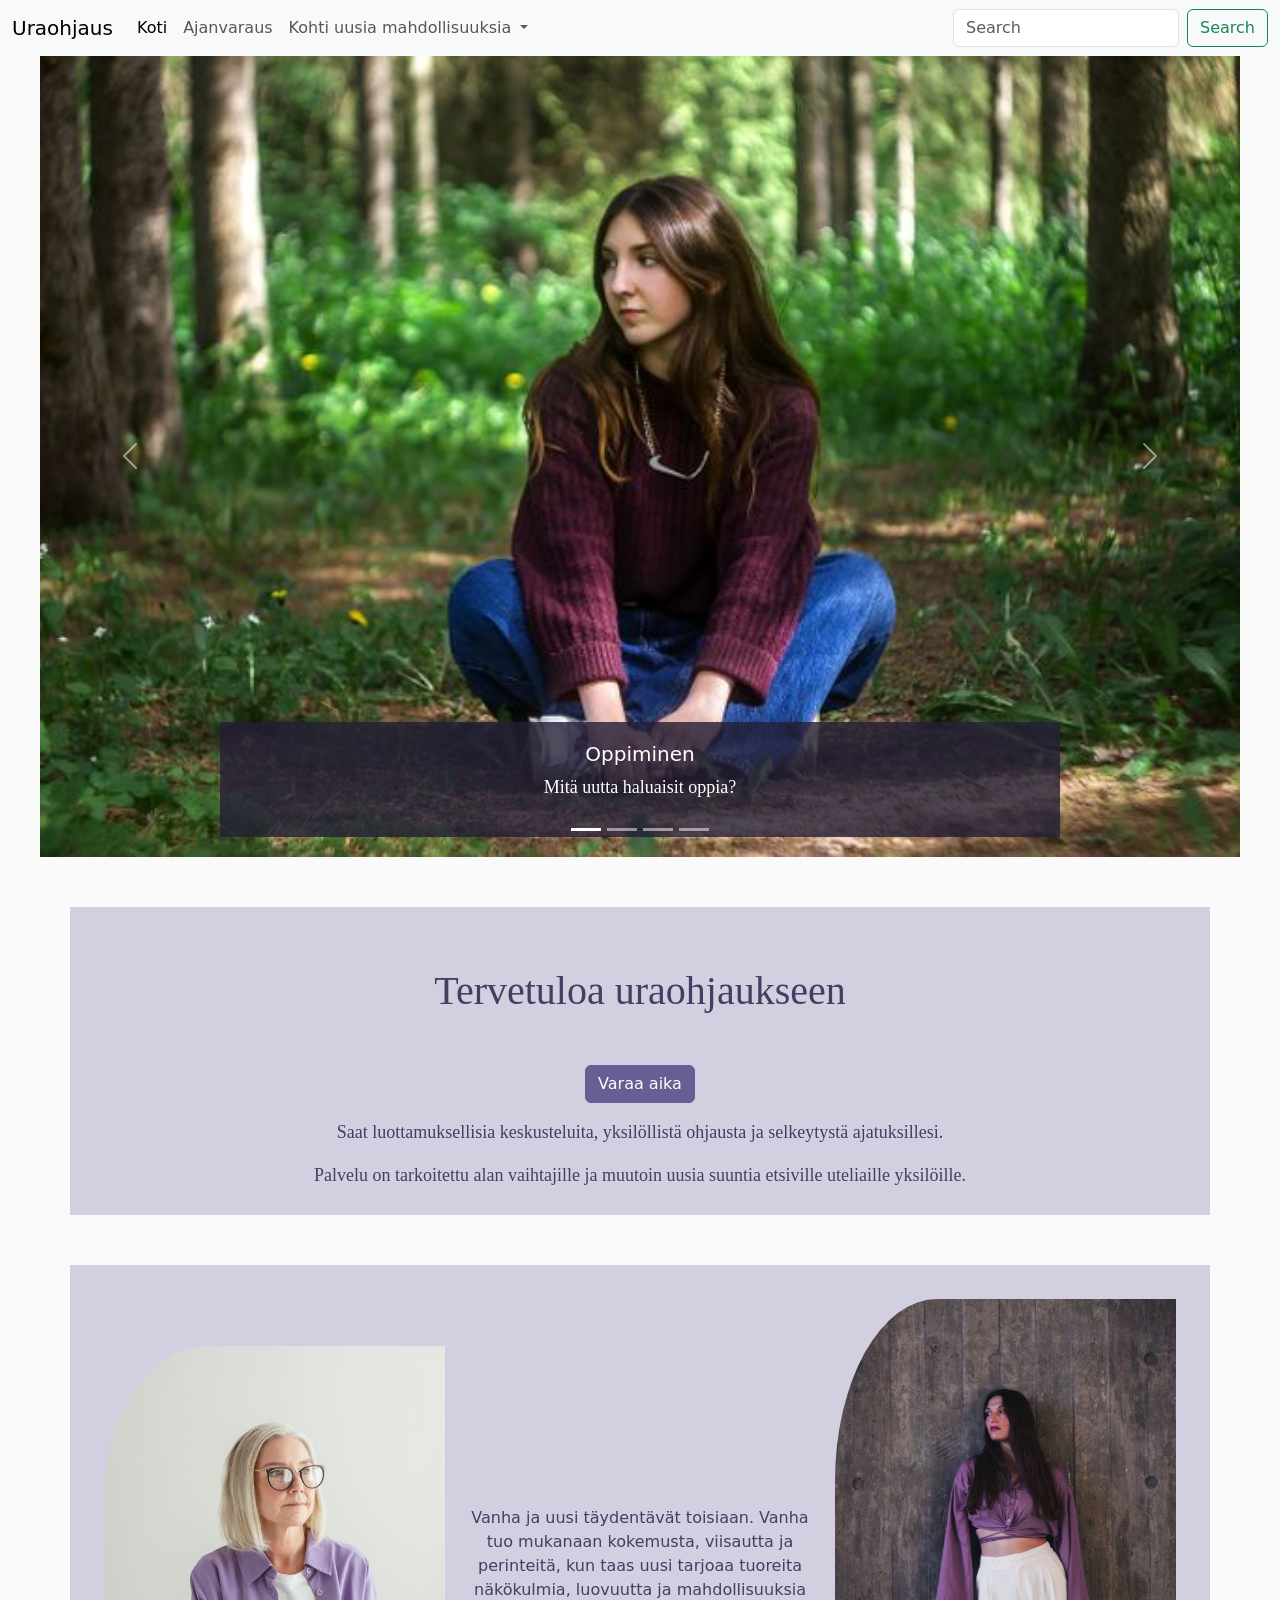
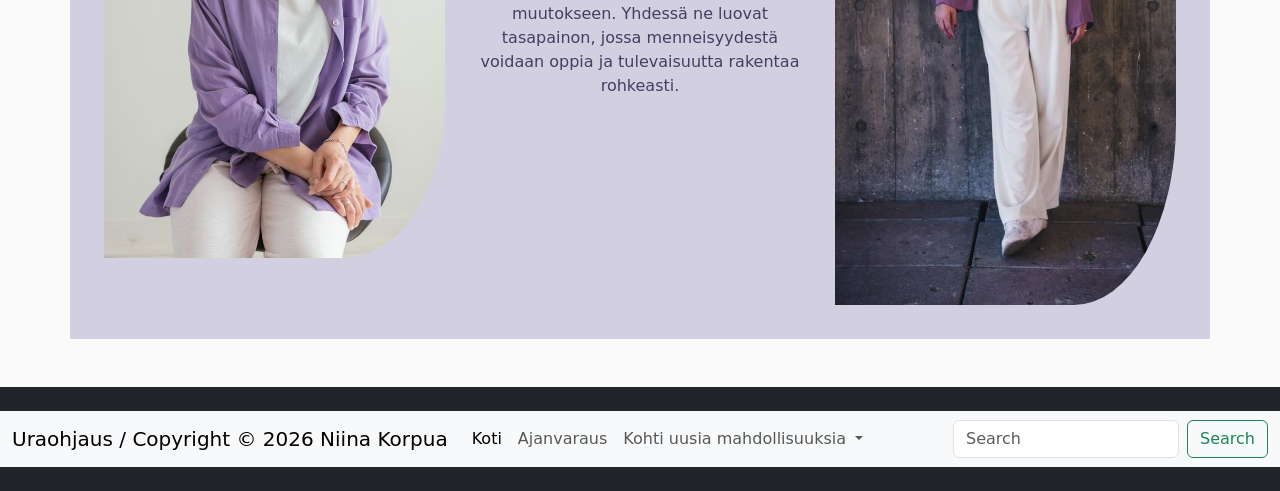
<file: index.html>
<!doctype html>
<html lang="en">
  <head>
    <meta charset="UTF-8" />
    <meta name="viewport" content="width=device-width, initial-scale=1.0" />
    <title>Niinan uraohjaus</title>
    <!-- Bootstrap liitettiin projektiin CDN-linkityksen avulla -->
    <link
      href="https://cdn.jsdelivr.net/npm/bootstrap@5.3.3/dist/css/bootstrap.min.css"
      rel="stylesheet"
    />
    <script src="https://cdn.jsdelivr.net/npm/bootstrap@5.3.3/dist/js/bootstrap.bundle.min.js"></script>

    <!-- CSS -->
    <link href="style.css" rel="stylesheet" type="text/css" />
  </head>
<body class="d-flex flex-column min-vh-100">
  <header>
    <!-- NAVIGAATIO -->
    <nav class="navbar navbar-expand-lg bg-body-tertiary">
      <div class="container-fluid">
        <a class="navbar-brand" href="index.html">Uraohjaus</a>
        <button
          class="navbar-toggler"
          type="button"
          data-bs-toggle="collapse"
          data-bs-target="#navbarSupportedContent"
          aria-controls="navbarSupportedContent"
          aria-expanded="false"
          aria-label="Toggle navigation"
        >
          <span class="navbar-toggler-icon"></span>
        </button>
        <div class="collapse navbar-collapse" id="navbarSupportedContent">
          <ul class="navbar-nav me-auto mb-2 mb-lg-0">
            <li class="nav-item">
              <a class="nav-link active" aria-current="page" href="index.html"
                >Koti</a
              >
            </li>
            <li class="nav-item">
              <a class="nav-link" href="ajanvaraus.html">Ajanvaraus</a>
            </li>
            <li class="nav-item dropdown">
              <a
                class="nav-link dropdown-toggle"
                href="#"
                role="button"
                data-bs-toggle="dropdown"
                aria-expanded="false"
              >
                Kohti uusia mahdollisuuksia
              </a>
              <ul class="dropdown-menu">
                <li>
                  <a class="dropdown-item" href="haitari.html"
                    >Työ, oppiminen ja yrittäjyys</a
                  >
                </li>
                <li>
                  <a class="dropdown-item" href="usein_kysytyt_kysymykset.html"
                    >Usein kysytyt kysymykset</a
                  >
                </li>
              </ul>
            </li>
          </ul>
          <form class="d-flex" role="search">
            <input
              class="form-control me-2"
              type="search"
              placeholder="Search"
              aria-label="Search"
            />
            <button class="btn btn-outline-success" type="submit">
              Search
            </button>
          </form>
        </div>
      </div>
    </nav>
    <!-- NAVIGAATIO loppuu -->

    <!-- KARUSELLI ALKAA -->
    <div id="carouselExampleCaptions" class="carousel slide">
      <div class="carousel-indicators">
        <button
          type="button"
          data-bs-target="#carouselExampleCaptions"
          data-bs-slide-to="0"
          class="active"
          aria-current="true"
          aria-label="Slide 1"
        ></button>
        <button
          type="button"
          data-bs-target="#carouselExampleCaptions"
          data-bs-slide-to="1"
          aria-label="Slide 2"
        ></button>
        <button
          type="button"
          data-bs-target="#carouselExampleCaptions"
          data-bs-slide-to="2"
          aria-label="Slide 3"
        ></button>
        <button
          type="button"
          data-bs-target="#carouselExampleCaptions"
          data-bs-slide-to="3"
          aria-label="Slide 4"
        ></button>
      </div>
      <div class="carousel-inner">
        <div class="carousel-item active">
          <img src="nainen_istuu.jpg" class="d-block w-100" alt="Nainen istuu polulla metsässä violetti paita päällä ja farkut jalassa" />
          <div class="carousel-caption d-none d-md-block">
            <h5>Oppiminen</h5>
            <p>Mitä uutta haluaisit oppia?</p>
          </div>
        </div>
        <div class="carousel-item">
          <img src="nainen_rannalla.jpg" class="d-block w-100" alt="Nainen seisoo selin kivisellä rannalla mekko päällä" />
          <div class="carousel-caption d-none d-md-block">
            <h5>Vapaus</h5>
            <p>Mitä tekisit jos sinulla ei olisi mitään rajoitteita?</p>
          </div>
        </div>
        <div class="carousel-item">
          <img src="nainen_savu.jpg" class="d-block w-100" alt="Nainen seisoo metsässä edessään violetti savupilvi" />
          <div class="carousel-caption d-none d-md-block">
            <h5>Kehittyminen</h5>
            <p>Mitä haluaisit muuttaa juuri nyt?</p>
          </div>
        </div>
        <div class="carousel-item">
          <img src="mies_vedessa.jpg" class="d-block w-100" alt="Mies makaa vedessä, kasvot pinnalla, ympärillä kukkia, joita käsi ojentaa" />
          <div class="carousel-caption d-none d-md-block">
            <h5>Hyvinvointi</h5>
            <p>Mikä tuo sinulle hyvää mieltä ja rentoutusta?</p>
          </div>
        </div>
        <button
          class="carousel-control-prev"
          type="button"
          data-bs-target="#carouselExampleCaptions"
          data-bs-slide="prev"
        >
          <span class="carousel-control-prev-icon" aria-hidden="true"></span>
          <span class="visually-hidden">Previous</span>
        </button>
        <button
          class="carousel-control-next"
          type="button"
          data-bs-target="#carouselExampleCaptions"
          data-bs-slide="next"
        >
          <span class="carousel-control-next-icon" aria-hidden="true"></span>
          <span class="visually-hidden">Next</span>
        </button>
      </div>
    </div>
    <!-- KARUSELLI loppuu -->
  </header>
    <!-- Lisätään vielä body-elementtiin main-elementti, jonka sisälle kaikki
    sivun osiot tulevat. Lisää main-elementille id-tunnus alku sekä class-luokka
    container-fluid, jos haluat sisällön reunasta reunaan, tai class-luokka
    container, jos haluat reunoihin marginaalit. -->
    <main id="alku" class="flex-grow-1">
      <div class="container">
        <h1>Tervetuloa uraohjaukseen</h1>
        <div class="text-center">
          <button
            type="button"
            class="btn btn-primary d-block mx-auto"
            onclick="location.href='ajanvaraus.html'">
            Varaa aika
          </button>
        </div>
        <p></p>
        <p>
          Saat luottamuksellisia keskusteluita, yksilöllistä ohjausta ja selkeytystä ajatuksillesi.
        </p>
        <p>
          Palvelu on tarkoitettu alan vaihtajille ja muutoin uusia suuntia
          etsiville uteliaille yksilöille.
        </p>
      </div>

      <!-- Grid eli ruudukko ALKAA -->
      <div class="container text-center">
        <div class="row align-items-center p-4">
          <div class="col-md-4">
            <img
              src="Vanhempi_nainen.jpg"
              alt="Vanhempi nainen istuu ja katsoo eteen päin"
              class="ruudukon-kuvat"
            />
          </div>
          <div class="col-md-4" style="color: #453d62;">
            <p></p>
            Vanha ja uusi täydentävät toisiaan. Vanha tuo mukanaan kokemusta,
            viisautta ja perinteitä, kun taas uusi tarjoaa tuoreita näkökulmia,
            luovuutta ja mahdollisuuksia muutokseen. Yhdessä ne luovat
            tasapainon, jossa menneisyydestä voidaan oppia ja tulevaisuutta
            rakentaa rohkeasti.
            <p></p>
          </div>
          <div class="col-md-4">
            <img
              src="nuorempi_nainen.jpg"
              alt="Nuori nainen seisoo ja katsoo vasemmalle"
              class="ruudukon-kuvat"
            />
          </div>
        </div>
      </div>
      <!-- Grid eli ruudukko LOPPUU -->
    </main>


  <!-- FOOTER alkaa -->
  <footer class="bg-dark text-white text-center py-4 mt-5">
    <!-- NAVIGAATIO -->
    <nav class="navbar navbar-expand-lg bg-body-tertiary">
      <div class="container-fluid">
        <a class="navbar-brand" href="index.html">Uraohjaus / Copyright © 2026 Niina Korpua</a>
        <button
          class="navbar-toggler"
          type="button"
          data-bs-toggle="collapse"
          data-bs-target="#navbarSupportedContent"
          aria-controls="navbarSupportedContent"
          aria-expanded="false"
          aria-label="Toggle navigation"
        >
          <span class="navbar-toggler-icon"></span>
        </button>
        <div class="collapse navbar-collapse" id="navbarSupportedContent">
          <ul class="navbar-nav me-auto mb-2 mb-lg-0">
            <li class="nav-item">
              <a class="nav-link active" aria-current="page" href="index.html"
                >Koti</a
              >
            </li>
            <li class="nav-item">
              <a class="nav-link" href="ajanvaraus.html">Ajanvaraus</a>
            </li>
            <li class="nav-item dropdown">
              <a
                class="nav-link dropdown-toggle"
                href="#"
                role="button"
                data-bs-toggle="dropdown"
                aria-expanded="false"
              >
                Kohti uusia mahdollisuuksia
              </a>
              <ul class="dropdown-menu">
                <li>
                  <a class="dropdown-item" href="haitari.html"
                    >Työ, oppiminen ja yrittäjyys</a
                  >
                </li>
                <li>
                  <a class="dropdown-item" href="usein_kysytyt_kysymykset.html"
                    >Usein kysytyt kysymykset</a
                  >
                </li>
              </ul>
            </li>
          </ul>
          <form class="d-flex" role="search">
            <input
              class="form-control me-2"
              type="search"
              placeholder="Search"
              aria-label="Search"
            />
            <button class="btn btn-outline-success" type="submit">
              Search
            </button>
          </form>
        </div>
      </div>
    </nav>
    <!-- NAVIGAATIO loppuu -->
  <!-- FOOTER loppuu -->
  </body>
</html>
</file>
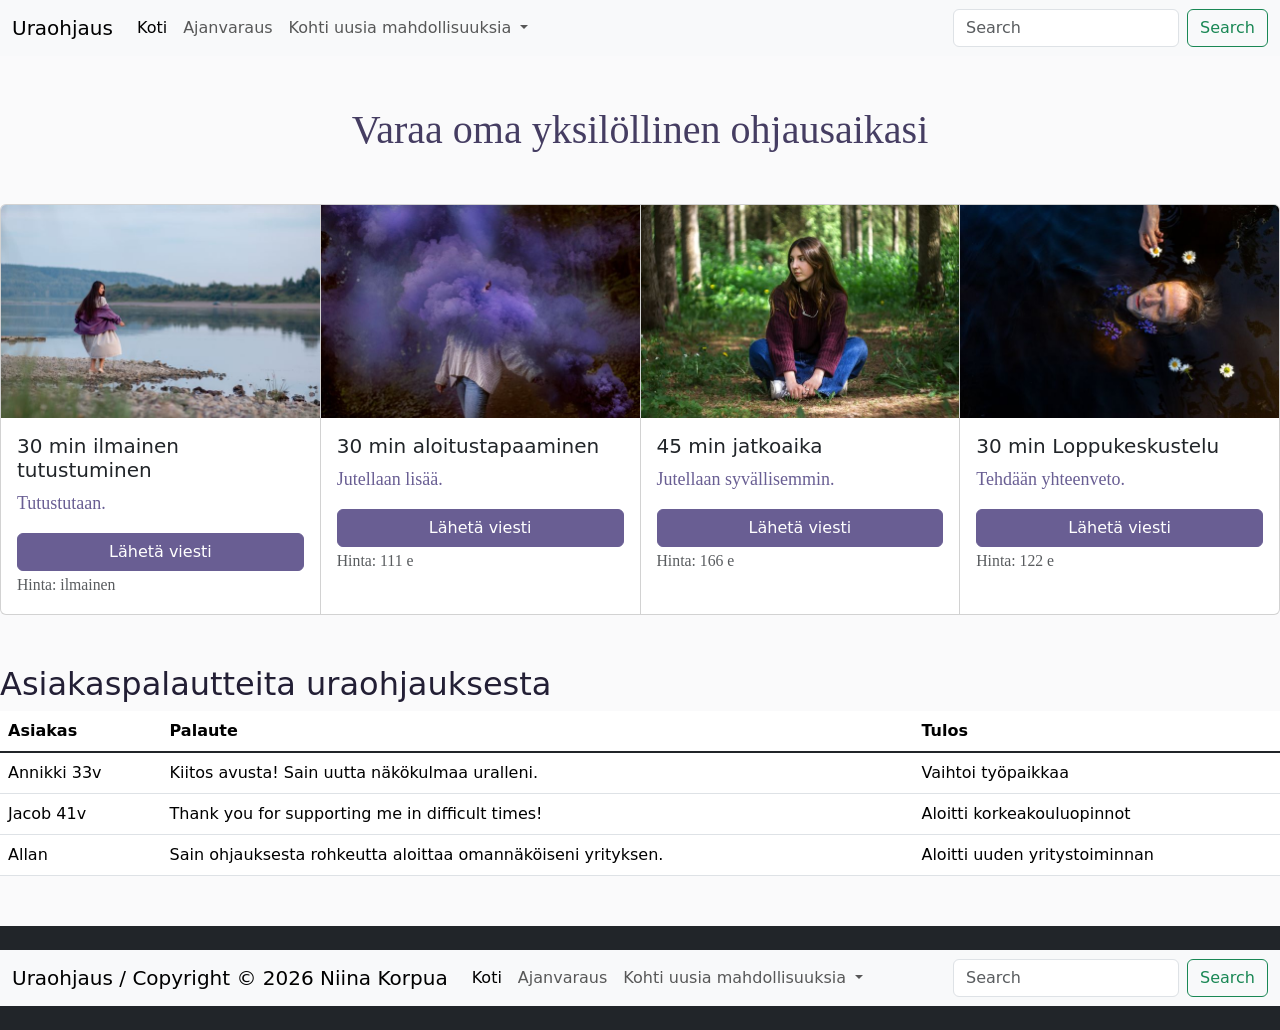
<file: ajanvaraus.html>
<!doctype html>
<html lang="en">
  <head>
    <meta charset="UTF-8" />
    <meta name="viewport" content="width=device-width, initial-scale=1.0" />
    <title>Ajanvaraus</title>
    <!-- Bootstrap liitettiin projektiin CDN-linkityksen avulla -->
    <link
      href="https://cdn.jsdelivr.net/npm/bootstrap@5.3.3/dist/css/bootstrap.min.css"
      rel="stylesheet"
    />
    <script src="https://cdn.jsdelivr.net/npm/bootstrap@5.3.3/dist/js/bootstrap.bundle.min.js"></script>

    <!-- CSS -->
    <link href="style.css" rel="stylesheet" type="text/css" />
  </head>
  <body class="d-flex flex-column min-vh-100">
    <!-- NAVIGAATIO -->
    <nav class="navbar navbar-expand-lg bg-body-tertiary">
      <div class="container-fluid">
        <a class="navbar-brand" href="index.html">Uraohjaus</a>
        <button
          class="navbar-toggler"
          type="button"
          data-bs-toggle="collapse"
          data-bs-target="#navbarSupportedContent"
          aria-controls="navbarSupportedContent"
          aria-expanded="false"
          aria-label="Toggle navigation"
        >
          <span class="navbar-toggler-icon"></span>
        </button>
        <div class="collapse navbar-collapse" id="navbarSupportedContent">
          <ul class="navbar-nav me-auto mb-2 mb-lg-0">
            <li class="nav-item">
              <a class="nav-link active" aria-current="page" href="index.html"
                >Koti</a
              >
            </li>
            <li class="nav-item">
              <a class="nav-link" href="ajanvaraus.html">Ajanvaraus</a>
            </li>
            <li class="nav-item dropdown">
              <a
                class="nav-link dropdown-toggle"
                href="#"
                role="button"
                data-bs-toggle="dropdown"
                aria-expanded="false"
              >
                Kohti uusia mahdollisuuksia
              </a>
              <ul class="dropdown-menu">
                <li>
                  <a class="dropdown-item" href="haitari.html"
                    >Työ, oppiminen ja yrittäjyys</a
                  >
                </li>
                <li>
                  <a class="dropdown-item" href="usein_kysytyt_kysymykset.html"
                    >Usein kysytyt kysymykset</a
                  >
                </li>
              </ul>
            </li>
          </ul>
          <form class="d-flex" role="search">
            <input
              class="form-control me-2"
              type="search"
              placeholder="Search"
              aria-label="Search"
            />
            <button class="btn btn-outline-success" type="submit">
              Search
            </button>
          </form>
        </div>
      </div>
    </nav>
    <!-- NAVIGAATIO loppuu -->
    <main id="alku" class="flex-grow-1">
      <!-- KORTIT alkaa -->
<h1>Varaa oma yksilöllinen ohjausaikasi</h1>
      <!-- Ensimmäinen -->
      <div class="card-group">
        <div class="card">
          <img src="nainen_rannalla.jpg" class="card-img-top" alt="Nainen seisoo selin kivisellä rannalla mekko päällä" />
          <div class="card-body d-flex flex-column">
            <h5 class="card-title">30 min ilmainen tutustuminen</h5>
            <p class="card-text">Tutustutaan.</p>
           <button
            type="button"
            class="btn btn-primary"
            onclick="alert('Kiitos yhteydenotosta!')">
            Lähetä viesti
            </button>
            <p class="card-text">
              <small class="text-body-secondary">Hinta: ilmainen</small>
            </p>
          </div>
        </div>

        <!-- Toinen -->
        <div class="card">
          <img src="nainen_savu.jpg" class="card-img-top" alt="Nainen seisoo metsässä edessään violetti savupilvi" />
          <div class="card-body d-flex flex-column">
            <h5 class="card-title">30 min aloitustapaaminen</h5>
            <p class="card-text">Jutellaan lisää.</p>
            <button
            type="button"
            class="btn btn-primary"
            onclick="alert('Kiitos yhteydenotosta!')">
            Lähetä viesti
            </button>
            <p class="card-text">
              <small class="text-body-secondary">Hinta: 111 e</small>
            </p>
          </div>
        </div>

        <!-- Kolmas -->
        <div class="card">
          <img src="nainen_istuu.jpg" class="card-img-top" alt="Nainen istuu polulla metsässä violetti paita päällä ja farkut jalassa" />
          <div class="card-body d-flex flex-column">
            <h5 class="card-title">45 min jatkoaika</h5>
            <p class="card-text">Jutellaan syvällisemmin.</p>
            <button
            type="button"
            class="btn btn-primary"
            onclick="alert('Kiitos yhteydenotosta!')">
            Lähetä viesti
            </button>
            <p class="card-text">
              <small class="text-body-secondary">Hinta: 166 e</small>
            </p>
          </div>
        </div>
        <!-- Neljäs -->
        <div class="card">
          <img src="mies_vedessa.jpg" class="card-img-top" alt="Mies makaa vedessä, kasvot pinnalla, ympärillä kukkia, joita käsi ojentaa" />
          <div class="card-body d-flex flex-column">
            <h5 class="card-title">30 min Loppukeskustelu</h5>
            <p class="card-text">Tehdään yhteenveto.</p>
            <button
            type="button"
            class="btn btn-primary"
            onclick="alert('Kiitos yhteydenotosta!')">
            Lähetä viesti
            </button>
            <p class="card-text">
              <small class="text-body-secondary">Hinta: 122 e</small>
            </p>
          </div>
        </div>
      </div>
      <!-- KORTIT loppuu -->
<h2> Asiakaspalautteita uraohjauksesta</h2>
      <!-- TAULUKKO alkaa -->
      <div class="table-responsive">
        <table class="table">
          <thead>
            <tr>
              <th scope="col">Asiakas</th>
              <th scope="col">Palaute</th>
              <th scope="col">Tulos</th>
            </tr>
          </thead>
          <tbody class="table-group-divider">
            <tr>
              <td>Annikki 33v</td>
              <td>Kiitos avusta! Sain uutta näkökulmaa uralleni.</td>
              <td>Vaihtoi työpaikkaa</td>
            </tr>
            <tr>
              <td>Jacob 41v</td>
              <td>Thank you for supporting me in difficult times!</td>
              <td>Aloitti korkeakouluopinnot</td>
            </tr>
            <tr>
              <td>Allan</td>
              <td>
                Sain ohjauksesta rohkeutta aloittaa omannäköiseni yrityksen.
              </td>
              <td>Aloitti uuden yritystoiminnan</td>
            </tr>
          </tbody>
        </table>
      </div>
      <!-- TAULUKKO loppuu -->
    </main>

<!-- FOOTER alkaa -->
  <footer class="bg-dark text-white text-center py-4">
    <!-- NAVIGAATIO -->
    <nav class="navbar navbar-expand-lg bg-body-tertiary">
      <div class="container-fluid">
        <a class="navbar-brand" href="index.html">Uraohjaus / Copyright © 2026 Niina Korpua</a>
        <button
          class="navbar-toggler"
          type="button"
          data-bs-toggle="collapse"
          data-bs-target="#navbarSupportedContent"
          aria-controls="navbarSupportedContent"
          aria-expanded="false"
          aria-label="Toggle navigation"
        >
          <span class="navbar-toggler-icon"></span>
        </button>
        <div class="collapse navbar-collapse" id="navbarSupportedContent">
          <ul class="navbar-nav me-auto mb-2 mb-lg-0">
            <li class="nav-item">
              <a class="nav-link active" aria-current="page" href="index.html"
                >Koti</a
              >
            </li>
            <li class="nav-item">
              <a class="nav-link" href="ajanvaraus.html">Ajanvaraus</a>
            </li>
            <li class="nav-item dropdown">
              <a
                class="nav-link dropdown-toggle"
                href="#"
                role="button"
                data-bs-toggle="dropdown"
                aria-expanded="false"
              >
                Kohti uusia mahdollisuuksia
              </a>
              <ul class="dropdown-menu">
                <li>
                  <a class="dropdown-item" href="haitari.html"
                    >Työ, oppiminen ja yrittäjyys</a
                  >
                </li>
                <li>
                  <a class="dropdown-item" href="usein_kysytyt_kysymykset.html"
                    >Usein kysytyt kysymykset</a
                  >
                </li>
              </ul>
            </li>
          </ul>
          <form class="d-flex" role="search">
            <input
              class="form-control me-2"
              type="search"
              placeholder="Search"
              aria-label="Search"
            />
            <button class="btn btn-outline-success" type="submit">
              Search
            </button>
          </form>
        </div>
      </div>
    </nav>
    <!-- NAVIGAATIO loppuu -->
  <!-- FOOTER loppuu -->
     </body>
</html>
</file>
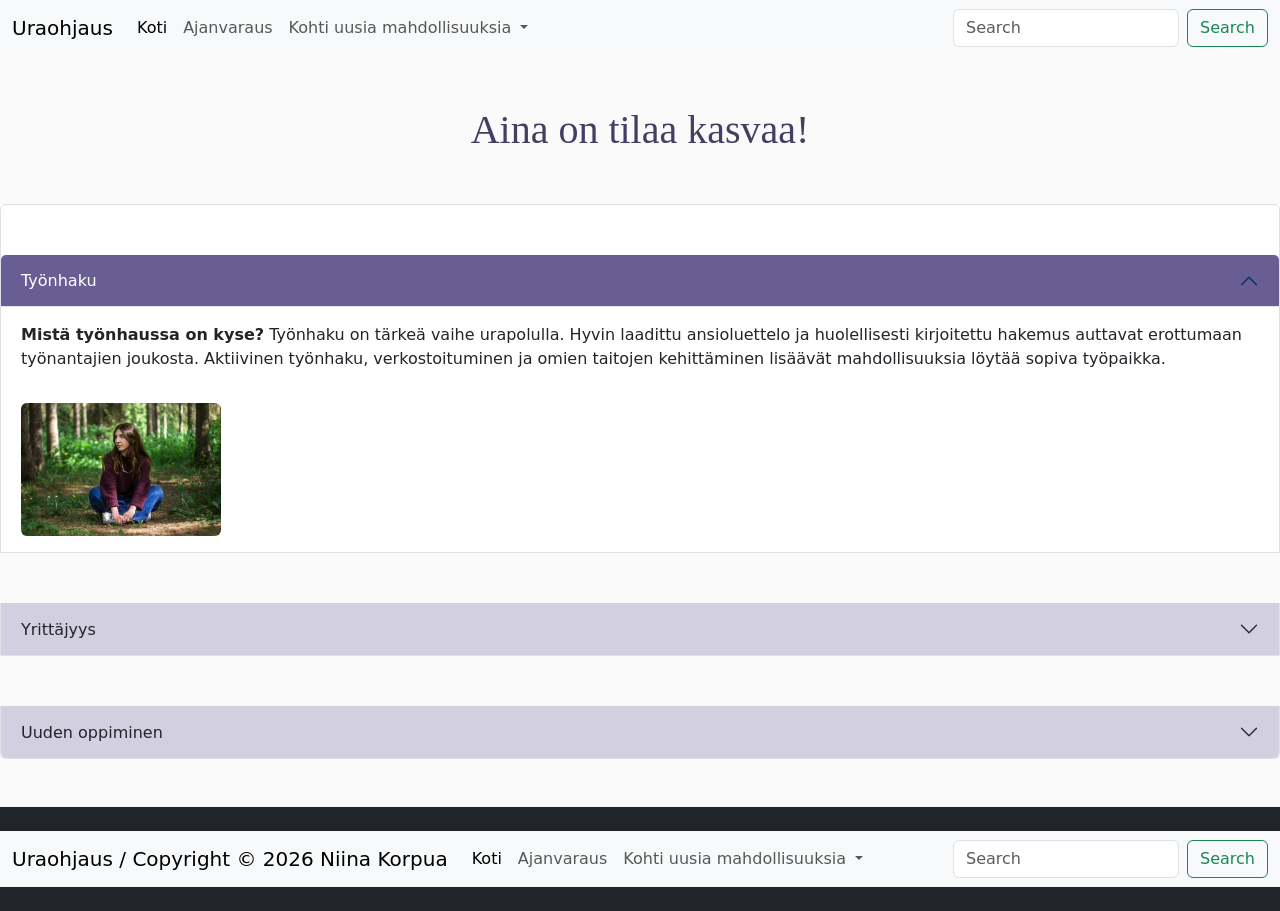
<file: haitari.html>
<!doctype html>
<html lang="en">
  <head>
    <meta charset="UTF-8" />
    <meta name="viewport" content="width=device-width, initial-scale=1.0" />
    <title>Kohti uusia mahdollisuuksia</title>
    <!-- Bootstrap liitettiin projektiin CDN-linkityksen avulla -->
    <link
      href="https://cdn.jsdelivr.net/npm/bootstrap@5.3.3/dist/css/bootstrap.min.css"
      rel="stylesheet"
    />
    <script src="https://cdn.jsdelivr.net/npm/bootstrap@5.3.3/dist/js/bootstrap.bundle.min.js"></script>

    <!-- CSS -->
    <link href="style.css" rel="stylesheet" type="text/css" />
  </head>
<body class="d-flex flex-column min-vh-100">
    <!-- NAVIGAATIO -->
    <nav class="navbar navbar-expand-lg bg-body-tertiary">
      <div class="container-fluid">
        <a class="navbar-brand" href="index.html">Uraohjaus</a>
        <button
          class="navbar-toggler"
          type="button"
          data-bs-toggle="collapse"
          data-bs-target="#navbarSupportedContent"
          aria-controls="navbarSupportedContent"
          aria-expanded="false"
          aria-label="Toggle navigation"
        >
          <span class="navbar-toggler-icon"></span>
        </button>
        <div class="collapse navbar-collapse" id="navbarSupportedContent">
          <ul class="navbar-nav me-auto mb-2 mb-lg-0">
            <li class="nav-item">
              <a class="nav-link active" aria-current="page" href="index.html"
                >Koti</a
              >
            </li>
            <li class="nav-item">
              <a class="nav-link" href="ajanvaraus.html">Ajanvaraus</a>
            </li>
            <li class="nav-item dropdown">
              <a
                class="nav-link dropdown-toggle"
                href="#"
                role="button"
                data-bs-toggle="dropdown"
                aria-expanded="false"
              >
                Kohti uusia mahdollisuuksia
              </a>
              <ul class="dropdown-menu">
                <li>
                  <a class="dropdown-item" href="haitari.html"
                    >Työ, oppiminen ja yrittäjyys</a
                  >
                </li>
                <li>
                  <a class="dropdown-item" href="usein_kysytyt_kysymykset.html"
                    >Usein kysytyt kysymykset</a
                  >
                </li>
              </ul>
            </li>
          </ul>
          <form class="d-flex" role="search">
            <input
              class="form-control me-2"
              type="search"
              placeholder="Search"
              aria-label="Search"
            />
            <button class="btn btn-outline-success" type="submit">
              Search
            </button>
          </form>
        </div>
      </div>
    </nav>
    <!-- NAVIGAATIO loppuu -->

<main id="alku" class="flex-grow-1">
  <h1>Aina on tilaa kasvaa!</h1>
    <!-- HAITARI alkaa -->
    <div class="accordion" id="accordionPanelsStayOpenExample">
      <div class="accordion-item">
        <h2 class="accordion-header">
          <button
            class="accordion-button"
            type="button"
            data-bs-toggle="collapse"
            data-bs-target="#panelsStayOpen-collapseOne"
            aria-expanded="true"
            aria-controls="panelsStayOpen-collapseOne"
          >
            Työnhaku
          </button>
        </h2>
        <div
          id="panelsStayOpen-collapseOne"
          class="accordion-collapse collapse show"
        >
          <div class="accordion-body">
            <strong>Mistä työnhaussa on kyse?</strong>
            Työnhaku on tärkeä vaihe urapolulla. Hyvin laadittu ansioluettelo ja
            huolellisesti kirjoitettu hakemus auttavat erottumaan työnantajien
            joukosta. Aktiivinen työnhaku, verkostoituminen ja omien taitojen
            kehittäminen lisäävät mahdollisuuksia löytää sopiva työpaikka.
          </div>
          <div class="accordion-body d-flex gap-3 align-items-center">
            <img src="nainen_istuu.jpg" alt="Nainen istuu polulla metsässä violetti paita päällä ja farkut jalassa"
                class="img-fluid rounded"
                style="max-width: 200px;">
            </div>
        </div>
        </div>
      <div class="accordion-item">
        <h2 class="accordion-header">
          <button
            class="accordion-button collapsed"
            type="button"
            data-bs-toggle="collapse"
            data-bs-target="#panelsStayOpen-collapseTwo"
            aria-expanded="false"
            aria-controls="panelsStayOpen-collapseTwo"
          >
            Yrittäjyys
          </button>
        </h2>
        <div
          id="panelsStayOpen-collapseTwo"
          class="accordion-collapse collapse"
        >
          <div class="accordion-body">
            <strong>Mistä yrittäjyydessä on kyse?</strong> Yrittäjyys tarjoaa
            mahdollisuuden toteuttaa omia ideoita ja rakentaa oman urapolun. Se
            vaatii rohkeutta, suunnitelmallisuutta ja sitoutumista, mutta antaa
            myös vapautta tehdä päätöksiä ja kehittää omaa liiketoimintaa.
            Menestyvä yrittäjä oppii jatkuvasti uutta ja mukautuu muuttuviin
            tilanteisiin.
          </div>
            <div class="accordion-body d-flex gap-3 align-items-center">
            <img src="nainen_rannalla.jpg" alt="Nainen seisoo selin kivisellä rannalla mekko päällä"
                class="img-fluid rounded"
                style="max-width: 200px;">
            </div>
        </div>
      </div>
      <div class="accordion-item">
        <h2 class="accordion-header">
          <button
            class="accordion-button collapsed"
            type="button"
            data-bs-toggle="collapse"
            data-bs-target="#panelsStayOpen-collapseThree"
            aria-expanded="false"
            aria-controls="panelsStayOpen-collapseThree"
          >
            Uuden oppiminen
          </button>
        </h2>
        <div
          id="panelsStayOpen-collapseThree"
          class="accordion-collapse collapse"
        >
          <div class="accordion-body">
            <strong>Mitä on opiskelu aikuisiällä?</strong>
            Uuden oppiminen auttaa kehittämään osaamista ja avaa uusia
            mahdollisuuksia niin työelämässä kuin arjessakin. Jokainen uusi
            taito lisää itsevarmuutta ja tukee henkilökohtaista kasvua.
            Oppiminen voi tapahtua opiskelun, kokemusten tai erilaisten
            koulutusten kautta.
          </div>
            <div class="accordion-body d-flex gap-3 align-items-center">
            <img src="nainen_savu.jpg" alt="Nainen seisoo metsässä edessään violetti savupilvi"
                class="img-fluid rounded"
                style="max-width: 200px;">
            </div>
        </div>
      </div>
    </div>

    <!-- HAITARI loppuu -->

</main>
  <!-- FOOTER alkaa -->
  <footer class="bg-dark text-white text-center py-4 mt-5">
    <!-- NAVIGAATIO -->
    <nav class="navbar navbar-expand-lg bg-body-tertiary">
      <div class="container-fluid">
        <a class="navbar-brand" href="index.html">Uraohjaus / Copyright © 2026 Niina Korpua</a>
        <button
          class="navbar-toggler"
          type="button"
          data-bs-toggle="collapse"
          data-bs-target="#navbarSupportedContent"
          aria-controls="navbarSupportedContent"
          aria-expanded="false"
          aria-label="Toggle navigation"
        >
          <span class="navbar-toggler-icon"></span>
        </button>
        <div class="collapse navbar-collapse" id="navbarSupportedContent">
          <ul class="navbar-nav me-auto mb-2 mb-lg-0">
            <li class="nav-item">
              <a class="nav-link active" aria-current="page" href="index.html"
                >Koti</a
              >
            </li>
            <li class="nav-item">
              <a class="nav-link" href="ajanvaraus.html">Ajanvaraus</a>
            </li>
            <li class="nav-item dropdown">
              <a
                class="nav-link dropdown-toggle"
                href="#"
                role="button"
                data-bs-toggle="dropdown"
                aria-expanded="false"
              >
                Kohti uusia mahdollisuuksia
              </a>
              <ul class="dropdown-menu">
                <li>
                  <a class="dropdown-item" href="haitari.html"
                    >Työ, oppiminen ja yrittäjyys</a
                  >
                </li>
                <li>
                  <a class="dropdown-item" href="usein_kysytyt_kysymykset.html"
                    >Usein kysytyt kysymykset</a
                  >
                </li>
              </ul>
            </li>
          </ul>
          <form class="d-flex" role="search">
            <input
              class="form-control me-2"
              type="search"
              placeholder="Search"
              aria-label="Search"
            />
            <button class="btn btn-outline-success" type="submit">
              Search
            </button>
          </form>
        </div>
      </div>
    </nav>
    <!-- NAVIGAATIO loppuu -->
  <!-- FOOTER loppuu -->
  </body>
</html>
</file>
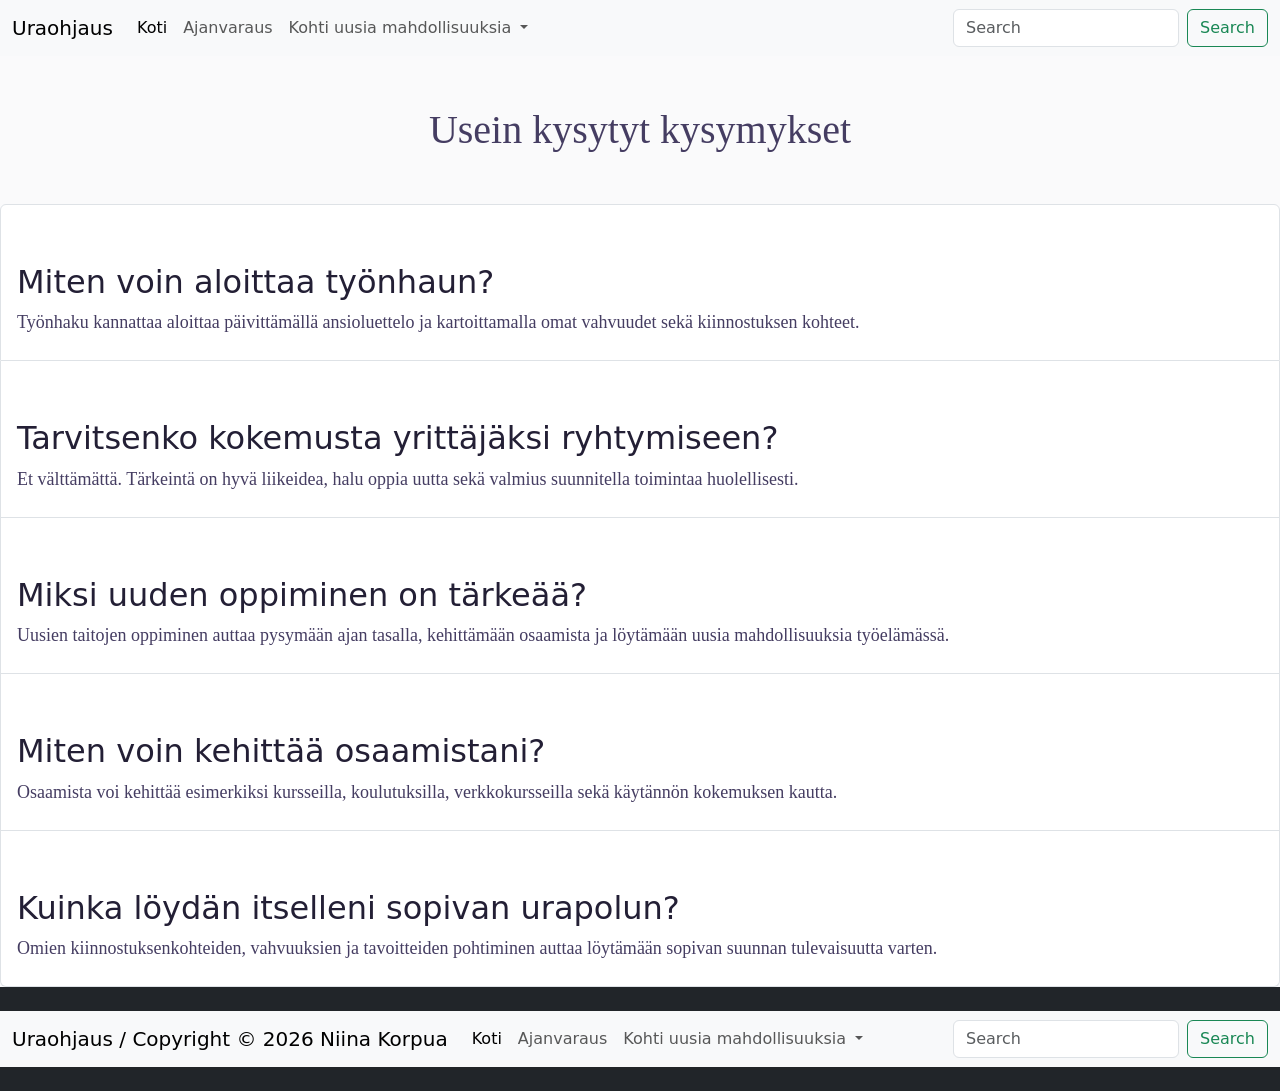
<file: usein_kysytyt_kysymykset.html>
<!doctype html>
<html lang="en">
  <head>
    <meta charset="UTF-8" />
    <meta name="viewport" content="width=device-width, initial-scale=1.0" />
    <title>Niinan uraohjaus</title>
    <!-- Bootstrap liitettiin projektiin CDN-linkityksen avulla -->
    <link
      href="https://cdn.jsdelivr.net/npm/bootstrap@5.3.3/dist/css/bootstrap.min.css"
      rel="stylesheet"
    />
    <script src="https://cdn.jsdelivr.net/npm/bootstrap@5.3.3/dist/js/bootstrap.bundle.min.js"></script>

    <!-- CSS -->
    <link href="style.css" rel="stylesheet" type="text/css" />
  </head>
  <body class="d-flex flex-column min-vh-100">
    <!-- NAVIGAATIO -->
    <nav class="navbar navbar-expand-lg bg-body-tertiary">
      <div class="container-fluid">
        <a class="navbar-brand" href="index.html">Uraohjaus</a>
        <button
          class="navbar-toggler"
          type="button"
          data-bs-toggle="collapse"
          data-bs-target="#navbarSupportedContent"
          aria-controls="navbarSupportedContent"
          aria-expanded="false"
          aria-label="Toggle navigation"
        >
          <span class="navbar-toggler-icon"></span>
        </button>
        <div class="collapse navbar-collapse" id="navbarSupportedContent">
          <ul class="navbar-nav me-auto mb-2 mb-lg-0">
            <li class="nav-item">
              <a class="nav-link active" aria-current="page" href="index.html"
                >Koti</a
              >
            </li>
            <li class="nav-item">
              <a class="nav-link" href="ajanvaraus.html">Ajanvaraus</a>
            </li>
            <li class="nav-item dropdown">
              <a
                class="nav-link dropdown-toggle"
                href="#"
                role="button"
                data-bs-toggle="dropdown"
                aria-expanded="false"
              >
                Kohti uusia mahdollisuuksia
              </a>
              <ul class="dropdown-menu">
                <li>
                  <a class="dropdown-item" href="haitari.html"
                    >Työ, oppiminen ja yrittäjyys</a
                  >
                </li>
                <li>
                  <a class="dropdown-item" href="usein_kysytyt_kysymykset.html"
                    >Usein kysytyt kysymykset</a
                  >
                </li>
              </ul>
            </li>
          </ul>
          <form class="d-flex" role="search">
            <input
              class="form-control me-2"
              type="search"
              placeholder="Search"
              aria-label="Search"
            />
            <button class="btn btn-outline-success" type="submit">
              Search
            </button>
          </form>
        </div>
      </div>
    </nav>
    <!-- NAVIGAATIO loppuu -->

    <main id="alku" class="flex-grow-1">
      <h1>Usein kysytyt kysymykset</h1>
      <ul class="list-group">
        <li class="list-group-item">
          <h2>Miten voin aloittaa työnhaun?</h2>

          <p>
            Työnhaku kannattaa aloittaa päivittämällä ansioluettelo ja
            kartoittamalla omat vahvuudet sekä kiinnostuksen kohteet.
          </p>
        </li>
        <li class="list-group-item">
          <h2>Tarvitsenko kokemusta yrittäjäksi ryhtymiseen?</h2>
          <p>
            Et välttämättä. Tärkeintä on hyvä liikeidea, halu oppia uutta sekä
            valmius suunnitella toimintaa huolellisesti.
          </p>
        </li>
        <li class="list-group-item">
          <h2>Miksi uuden oppiminen on tärkeää?</h2>
          <p>
            Uusien taitojen oppiminen auttaa pysymään ajan tasalla, kehittämään
            osaamista ja löytämään uusia mahdollisuuksia työelämässä.
          </p>
        </li>
        <li class="list-group-item">
          <h2>Miten voin kehittää osaamistani?</h2>
          <p>
            Osaamista voi kehittää esimerkiksi kursseilla, koulutuksilla,
            verkkokursseilla sekä käytännön kokemuksen kautta.
          </p>
        </li>
        <li class="list-group-item">
          <h2>Kuinka löydän itselleni sopivan urapolun?</h2>
          <p>
            Omien kiinnostuksenkohteiden, vahvuuksien ja tavoitteiden pohtiminen
            auttaa löytämään sopivan suunnan tulevaisuutta varten.
          </p>
        </li>
      </ul>
    </main>

    <!-- FOOTER alkaa -->
    <footer class="bg-dark text-white text-center py-4">
      <!-- NAVIGAATIO -->
      <nav class="navbar navbar-expand-lg bg-body-tertiary">
        <div class="container-fluid">
          <a class="navbar-brand" href="index.html"
            >Uraohjaus / Copyright © 2026 Niina Korpua</a
          >
          <button
            class="navbar-toggler"
            type="button"
            data-bs-toggle="collapse"
            data-bs-target="#navbarSupportedContent"
            aria-controls="navbarSupportedContent"
            aria-expanded="false"
            aria-label="Toggle navigation"
          >
            <span class="navbar-toggler-icon"></span>
          </button>
          <div class="collapse navbar-collapse" id="navbarSupportedContent">
            <ul class="navbar-nav me-auto mb-2 mb-lg-0">
              <li class="nav-item">
                <a class="nav-link active" aria-current="page" href="index.html"
                  >Koti</a
                >
              </li>
              <li class="nav-item">
                <a class="nav-link" href="ajanvaraus.html">Ajanvaraus</a>
              </li>
              <li class="nav-item dropdown">
                <a
                  class="nav-link dropdown-toggle"
                  href="#"
                  role="button"
                  data-bs-toggle="dropdown"
                  aria-expanded="false"
                >
                  Kohti uusia mahdollisuuksia
                </a>
                <ul class="dropdown-menu">
                  <li>
                    <a class="dropdown-item" href="haitari.html"
                      >Työ, oppiminen ja yrittäjyys</a
                    >
                  </li>
                  <li>
                    <a
                      class="dropdown-item"
                      href="usein_kysytyt_kysymykset.html"
                      >Usein kysytyt kysymykset</a
                    >
                  </li>
                </ul>
              </li>
            </ul>
            <form class="d-flex" role="search">
              <input
                class="form-control me-2"
                type="search"
                placeholder="Search"
                aria-label="Search"
              />
              <button class="btn btn-outline-success" type="submit">
                Search
              </button>
            </form>
          </div>
        </div>
      </nav>
      <!-- NAVIGAATIO loppuu -->
      <!-- FOOTER loppuu -->
    </footer>
  </body>
</html>
</file>
<file: style.css>
/*Perusasetukset*/
body {
  background-color: #fafafb;
}

h1 {
  font-family: cursive;
  margin-top: 50px;
  color: #453d62;
  text-align: center;
  margin-bottom: 50px;
}

h2 {
  color: #231f35;
  margin-top: 50px;
}

p {
  color: #453d62;
  font-family: verdana;
  font-size: 18px;
}

/*Karuselli, kuvat: Pexels*/
.carousel-caption {
  color: white;
  background-color: rgba(35, 31, 53, 0.8); /* #231F35 */
}

.carousel-caption p {
  color: white;
}

.carousel {
  max-width: 1200px;
  margin: 0 auto;
}

.carousel img {
  width: 100%;
  height: auto;
}

/*container asetuksia*/
.container {
  margin-top: 50px;
  padding: 10px;
  background-color: #d2d0e0;
}

.container p {
  text-align: center;
}

/*Ruudukon kuvien asetukset*/
.ruudukon-kuvat {
  width: 100%;
  max-width: 500px;
  /* object-fit: cover;
  object-position: top;  ohjaa rajauksen kohtaa */
  border-radius: 30% 0 30% 0;
}

/*Korttien asetukset*/

.card-text {
  color: #695e93;
}

/*haitari*/
.accordion {
  margin-top: 50px;
}

/*haitarin otsikoiden taustaväri*/
.accordion-button {
  background-color: #d2d0e0;
}

.accordion-button:hover {
  background-color: #695e93;
}

/*haitarin otsikoiden taustaväri avattuna*/
.accordion-button:not(.collapsed) {
  background-color: #695e93;
  color: white;
}

/*taulukko*/
.table {
  margin-bottom: 50px;
}

/* Ajanvaraus painikkeet */
.btn-primary {
  background-color: #695e93;
  border-color: #695e93;
}

.btn-primary:hover {
  background-color: #453d62;
  border-color: #453d62;
}
</file>
